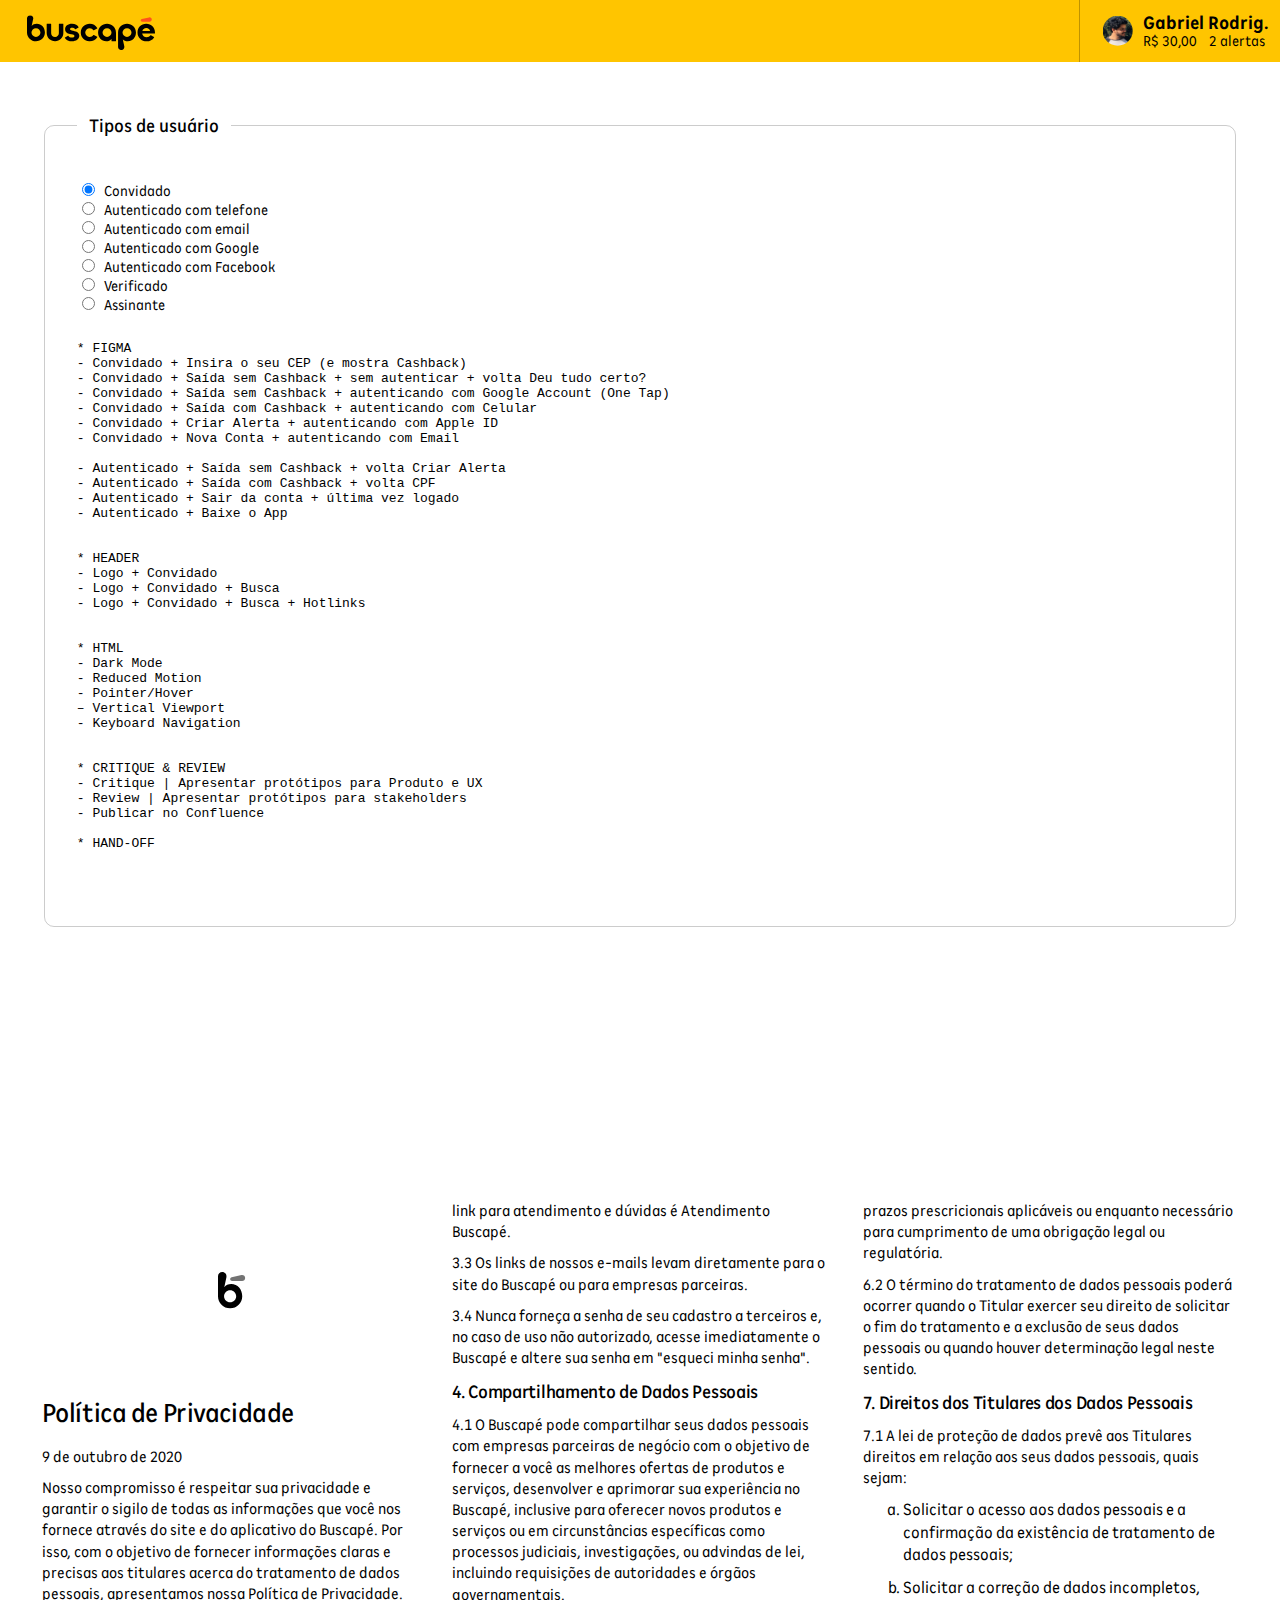
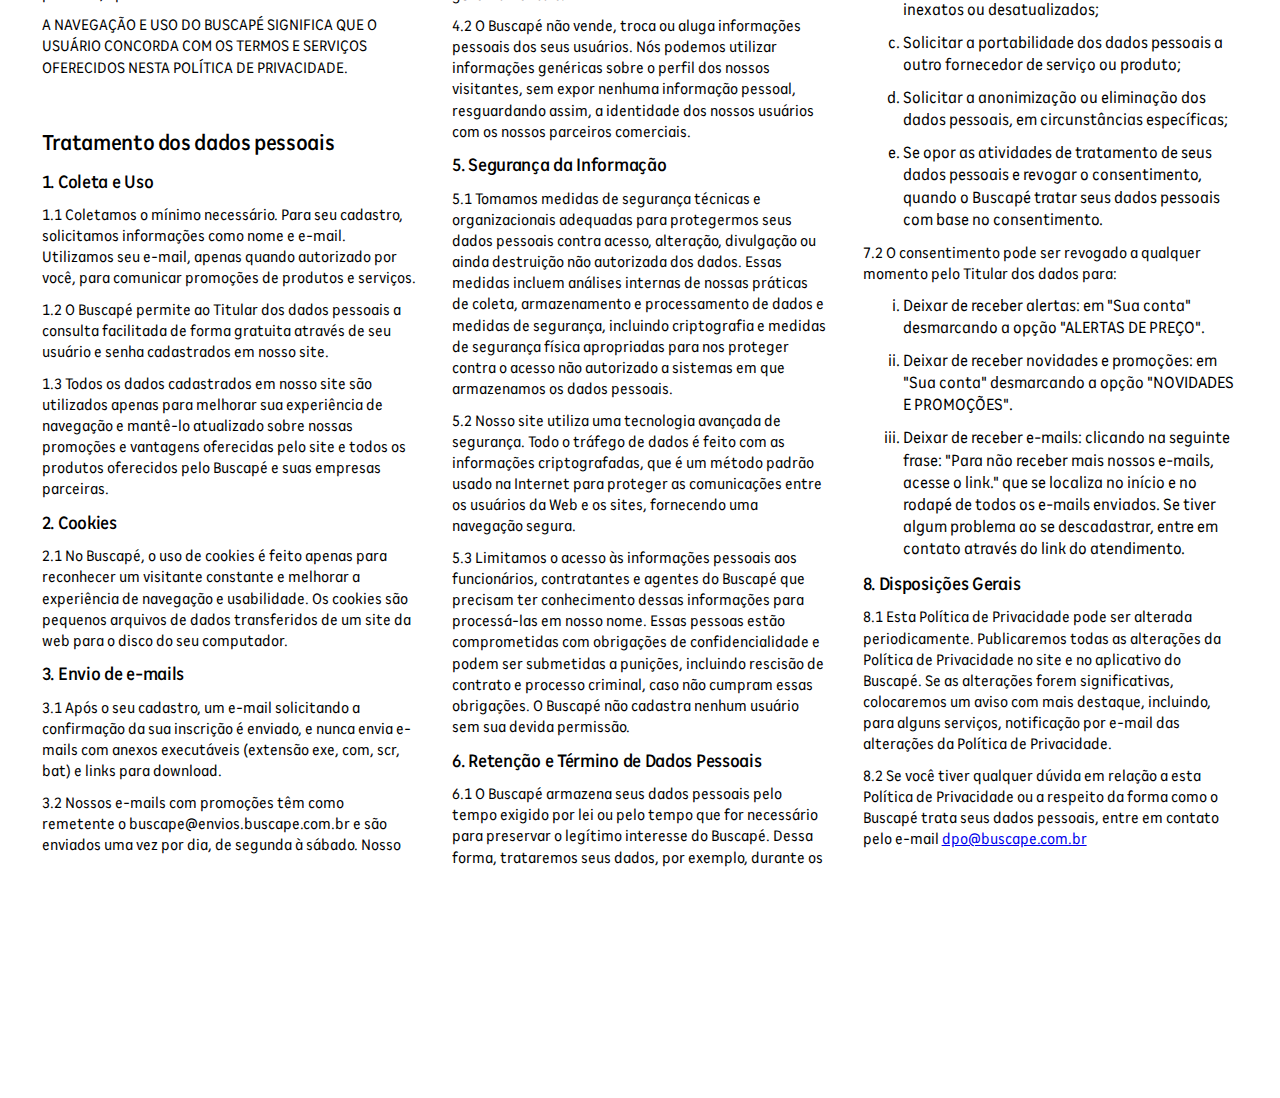
<file: index.html>
<!DOCTYPE html>
<html lang="pt-br">
  <head>
	<title>Buscapé</title>
	<meta charset="UTF-8">
	<meta name="viewport" content="width=device-width, initial-scale=1">
	<meta name="format-detection" content="telephone=no" />
	<style>
	  @font-face {
		font-family: 'buscape';
		src: url('buscape.woff2') format('woff2');
		font-weight: 1 999;
	  }

	  * {
		box-sizing: border-box;
	  }

	  body {
		font-family: buscape, sans-serif;
		font-weight: 380;
		font-stretch: 75%;
		font-size: 1em;
		word-wrap: break-word;
		overflow-wrap: break-word;
		margin: auto;
		background-color: #FFC500;
		color: #000000;
		font-feature-settings: "ss01";
	  }

	  ::selection {
		color: black;
		background-color: #FFC500;
	  }

	  nav {
		background-color: #FFC500;
		padding: 0 0 0 1.66em;
		display: grid;
		grid-template-columns: auto auto;
		justify-content: space-between;
		position: sticky;
		position: -webkit-sticky;
		top: 0px;
	  }

	  nav input {
		border-radius: 100px;
		font-family: sans-serif;
		font-size: 1em;
		border: none;
		box-shadow: 0 4px 8px hsla(0, 0%, 0%, 0.15);
		height: 30px;
		margin: auto;
		width: 100%;
		display: none;
	  }

	  nav a {
		text-align: center;
		margin: auto;
	  }

	  h1,
	  h2,
	  h3 {
		font-weight: 500;
		font-stretch: 75%;
		letter-spacing: -0.015em;
		line-height: 1.05em;
		margin-top: 0.608em;
		margin-bottom: 0.608em;
	  }

	  h1 {
		font-size: 1.814em;
		font-weight: 500;
	  }

	  h2 {
		font-size: 1.512em;
		font-weight: 550;
	  }

	  h3 {
		font-size: 1.26em;
		font-weight: 533;
	  }

	  main p,
	  main li,
	  main ol {
		font-size: 1.05em;
		line-height: 1.26em;
		margin-top: 0.608em;
		margin-bottom: 0.608em;
	  }

	  main {
		margin: auto;
		padding: 14.413em 2.613em;
		background-color: white;
		column-width: 35ch;
		column-gap: 2.177em;
	  }

	  main>svg {
		height: 20vh;
		margin: auto;
		display: block;
	  }

	  nav svg {
		max-width: 8em;
		height: auto;
		margin: auto;
		transform: translatey(9%);
	  }

	  details {
		font-size: 1.26em;
		margin: auto;
	  }

	  summary {
		border-left: 1px solid rgba(0, 0, 0, 0.25);
		padding: 0.608em;
		display: grid;
		grid-template-areas:
		  'seta img nome nome'
		  'seta img saldo alertas';
		column-gap: 0.5em;
		user-select: none;
		-webkit-user-select: none;
		-ms-user-select: none;
	  }

	  .saldo {
		grid-area: saldo;
	  }

	  .alertas {
		grid-area: alertas;
	  }

	  .nome {
		grid-area: nome;
	  }

	  summary img {
		grid-area: img;
	  }

	  summary:hover {
		background-color: rgba(0, 0, 0, 0.1);
		cursor: pointer;
	  }

	  summary:hover span {}

	  .username {
		width: 30px;
		height: 30px;
	  }

	  .overlay {
		position: fixed;
		inset: 0;
		background-color: rgba(0, 0, 0, 0);
		pointer-events: none;
		transition: opacity 0.1s ease-out;
		display: none;
	  }

	  details[open] .overlay {
		display: block;
		pointer-events: all;
	  }

	  details[open] summary {
		background-color: rgba(0, 0, 0, 0.1);
	  }

	  details[open] summary:hover {
		cursor: default;
	  }

	  details img {
		width: 60px;
		height: 60px;
		clip-path: circle(50%);
		margin: auto;
	  }

	  .overlay-modal {
		background-color: #fcfcfc;
		font-size: 1em;
		padding: 1.26em;
		height: auto;
		position: absolute;
		right: 3vw;
		top: 3.762em;
		border-radius: 13px;
		border: 1px solid #ddd;
		box-shadow: 0 4px 10px rgba(0, 0, 0, 0.1);
		text-align: center;
	  }

	  .overlay-modal ul {
		list-style: none;
		padding: 0;
		display: grid;
		grid-gap: 0.506em;
	  }

	  .spanUppercase {
		text-transform: uppercase;
		margin-bottom: 3.135em;
	  }

	  hr {
		width: 100%;
		margin: auto;
		border: none;
		border-top: 1px solid #ccc;
	  }

	  .saldo,
	  .alertas {
		font-size: 0.8em;
	  }

	  .nome {
		font-weight: bold;
	  }

	  summary::-webkit-details-marker {
		margin: auto;
		grid-area: seta;
	  }

	  aside {
		background-color: white;
		display: grid;
		padding: 2.613em;
	  }

	  aside fieldset {
		display: grid;
		padding: 2em;
		border-radius: 10px;
		border: 1px solid rgba(0, 0, 0, 0.2);
	  }

	  aside fieldset legend {
		font-weight: 500;
		padding: 0.6em;
		font-size: 1.26em;
	  }

	  aside fieldset input {
		margin-right: 0.66em;
	  }

	  @media (prefers-color-scheme: dark) {
		body {
		  background-color: #1F1F1F;
		}

		main,
		aside {
		  background-color: #1F1F1F;
		  color: rgba(255, 255, 255, 0.5);
		}

		aside fieldset {
		  border: 1px solid rgba(255, 255, 255, 0.2);
		}

		main>svg {
		  fill: #FFFFFF;
		}

		.overlay-modal {
		  background-color: #303030;
		  color: rgba(255, 255, 255, 0.6);
		  border: 1px solid rgba(0, 0, 0, 0.9);
		  box-shadow: 0 3px 6px rgba(0, 0, 0, 0.4);
		  text-align: center;
		}

		hr {
		  border-top: 1px solid black;
		}

		#Vector,
		#Vector2 {
		  fill: white;
		}
	  }
	</style>
  </head>
  <body>
	<nav>
	  <a href="index.html">
		<svg width="264" height="72" viewBox="0 0 264 72" fill="none" xmlns="http://www.w3.org/2000/svg">
		  <g clip-path="url(#clip0_122_11760)">
			<path fill-rule="evenodd" clip-rule="evenodd" d="M6.60985 0.00110798L6.48637 0L6.37911 0.000847544C2.84644 0.0567138 0 2.86732 0 6.3259V35.9991L0.00247301 36.2968C0.165483 46.1018 8.36642 54.0014 18.4589 54.0014C28.6478 54.0014 36.9086 45.9504 36.9179 36.0154C36.9086 26.1092 29.9814 17.9968 20.1074 17.9968C15.5899 17.9968 11.9781 19.7418 9.57212 22.6013L12.832 7.64094L12.8563 7.52411C13.6207 3.67118 10.6335 0.0733902 6.60985 0.00110798ZM165.071 17.9985C175.163 17.9985 183.364 25.8981 183.527 35.7031L183.529 36.0008V53.2823C183.529 53.6694 183.218 53.9835 182.827 54.0022L182.79 54.003H175.037C174.64 54.003 174.318 53.699 174.299 53.3182L174.298 53.2823V48.9633L174.194 49.1132L174.122 49.2037C171.72 52.1795 168.041 54.0012 163.422 54.0012C153.548 54.0012 146.621 45.8888 146.612 35.9845C146.621 26.0495 154.882 17.9985 165.071 17.9985ZM206.276 17.9985C216.465 17.9985 224.725 26.0495 224.735 35.9863C224.727 45.8906 217.8 54.003 207.924 54.003C203.452 54.003 199.867 52.2928 197.461 49.484L197.389 49.3986L200.649 64.3589C201.506 68.2932 198.428 71.9999 194.303 71.9999C190.757 71.9999 187.875 69.2239 187.818 65.7786L187.817 65.674V36.0008C187.817 26.0585 196.081 17.9985 206.276 17.9985ZM129.376 17.9951C135.931 17.9951 141.684 21.3278 144.957 26.3459C145.178 26.6837 145.08 27.1282 144.741 27.3445L144.707 27.3647L137.978 31.1545C137.645 31.3423 137.219 31.2466 137.002 30.9359C135.344 28.5569 132.549 26.9962 129.375 26.9962C124.081 26.9962 119.832 31.3423 120.164 36.57C120.442 40.9305 123.987 44.527 128.445 44.9533C131.99 45.2929 135.183 43.669 136.998 41.066C137.21 40.7639 137.615 40.661 137.944 40.8258L137.978 40.8438L144.705 44.63C145.072 44.8359 145.183 45.2983 144.959 45.6488C141.503 50.9487 135.279 54.3699 128.267 53.9689C118.862 53.4306 111.297 45.8944 110.932 36.7127C110.525 26.4453 118.936 17.9951 129.376 17.9951ZM49.836 18.6799C49.8168 18.2991 49.4948 17.9951 49.0978 17.9951H41.3446L41.3077 17.996C40.9173 18.0146 40.6055 18.3287 40.6055 18.7158V37.2582L40.6079 37.5379C40.7626 46.7492 48.5457 54.1516 58.0661 53.9978C67.479 53.8443 74.9396 46.1636 74.9396 36.9836V18.7158L74.9391 18.6799C74.9232 18.2991 74.5994 17.9951 74.2043 17.9951H66.451L66.4142 17.996C66.0238 18.0146 65.712 18.3287 65.712 18.7158V37.0739L65.711 37.1997C65.645 41.3431 62.3221 44.8482 58.0643 44.9949C53.5486 45.152 49.8369 41.6278 49.8369 37.2582V18.7158L49.836 18.6799ZM92.7349 17.9951C99.8195 17.9951 104.252 21.0749 106.508 24.731C106.716 25.067 106.604 25.503 106.267 25.7106L106.234 25.73L100.118 29.0808C99.764 29.274 99.3232 29.1476 99.1157 28.808C97.8618 26.7614 95.5206 25.7896 92.9461 25.7896C90.4715 25.7896 88.6323 26.9619 88.6323 28.7556C88.6323 30.7974 91.2658 31.4794 94.584 32.178L95.1278 32.2917L95.6817 32.4069L96.2439 32.5251C101.619 33.6654 107.868 35.3749 107.867 42.6863C107.867 49.583 101.009 53.9978 93.0165 53.9978C86.0504 53.9978 81.0883 51.6008 78.1322 46.9277C77.9169 46.5882 78.0197 46.1453 78.3615 45.934L78.3953 45.9143L84.5297 42.5527C84.8742 42.3648 85.3076 42.475 85.5169 42.8019C87.0117 45.134 89.2528 46.1365 92.5219 46.1365C95.7762 46.1365 97.8266 44.8937 97.8266 42.8941C97.8266 40.9074 95.3335 40.2528 92.1423 39.6141L91.331 39.4539L90.7771 39.3453C85.2861 38.264 78.5897 36.7341 78.5897 28.9615C78.5897 22.8235 84.1074 17.9951 92.7349 17.9951ZM263.997 35.5651C263.853 25.9123 256.594 17.9932 245.961 17.9932C235.226 17.9932 227.922 26.0731 227.922 35.8582C227.922 46.6747 236.067 53.9977 246.872 53.9977C253.586 53.9977 258.96 51.1057 262.142 45.9847C262.358 45.636 262.246 45.1826 261.884 44.9785L255.704 41.4977L255.669 41.4792C255.341 41.3165 254.939 41.4144 254.729 41.7144C252.997 44.1982 250.143 45.5818 246.802 45.5818C241.821 45.5818 238.241 42.5724 237.539 38.0529H263.26L263.297 38.052C263.688 38.0334 264 37.7193 264 37.3322V35.8582L263.997 35.5651ZM206.279 26.9995C201.181 26.9995 197.049 31.0295 197.049 36.0006C197.049 40.9717 201.181 45.0017 206.279 45.0017C211.376 45.0017 215.508 40.9717 215.508 36.0006C215.508 31.0295 211.376 26.9995 206.279 26.9995ZM155.84 36.0007C155.84 31.0296 159.972 26.9996 165.07 26.9996C170.167 26.9996 174.299 31.0296 174.299 36.0007C174.299 40.9718 170.167 45.0018 165.07 45.0018C159.972 45.0018 155.84 40.9718 155.84 36.0007ZM18.4599 26.996C13.3627 26.996 9.23048 31.0261 9.23048 35.9972C9.23048 40.9683 13.3627 44.9983 18.4599 44.9983C23.5553 44.9983 27.6894 40.9683 27.6894 35.9972C27.6894 31.0261 23.5572 26.996 18.4599 26.996ZM237.986 32.5397C238.743 29.0863 241.67 26.3404 246.082 26.3404C250.39 26.3404 253.405 29.0734 253.839 32.6446H237.964L237.986 32.5397Z" fill="black" />
			<path d="M257.405 8.99924V8.99924C257.405 11.4776 255.345 13.4863 252.804 13.4863H237.511C235.857 13.4863 234.518 12.1784 234.518 10.5672V10.5672C234.518 9.18891 235.507 7.99852 236.888 7.7113L251.849 4.60977C254.71 4.01548 257.405 6.14518 257.405 8.99924Z" fill="#FF511C" />
		  </g>
		  <defs>
			<clipPath id="clip0_122_11760">
			  <rect width="264" height="72" fill="white" />
			</clipPath>
		  </defs>
		</svg>
	  </a>
	  <input type="text" placeholder="Digite sua busca…">
	  <details>
		<summary>
		  <img class="username" src="assets/gabriel.png" alt="Usuário Autenticado" />
		  <span class="nome">Gabriel Rodrig.</span>
		  <span class="saldo">R$ 30,00</span>
		  <span class="alertas">2 alertas</span>
		  <span class="overlay"></span>
		</summary>
		<div class="overlay-modal">
		  <ul>
			<li>
			  <img src="assets/gabriel.png" alt="Gabriel Rodrigues" />
			</li>
			<li>
			  <strong>gabriel@buscape.com.br</strong>
			</li>
			<li>(21) 99730-5545</li>
			<li>CEP 27258-060</li>
			<li>R$ 30,00</li>
			<li>Pedidos Buscapé</li>
			<li>Produtos Salvos</li>
			<li>Preferências</li>
			<li>Sair</li>
		  </ul>
		</div>
	  </details>
	</nav>
	<aside>
	  <form>
		<fieldset>
		  <legend>Tipos de usuário</legend>
		  <label>
			<input type="radio" name="userstatus" checked="checked">Convidado </label>
		  <label>
			<input type="radio" name="userstatus">Autenticado com telefone </label>
		  <label>
			<input type="radio" name="userstatus">Autenticado com email </label>
		  <label>
			<input type="radio" name="userstatus">Autenticado com Google </label>
		  <label>
			<input type="radio" name="userstatus">Autenticado com Facebook </label>
		  <label>
			<input type="radio" name="userstatus">Verificado </label>
		  <label>
			<input type="radio" name="userstatus">Assinante </label>
		  <pre style="overflow: hidden;">

* FIGMA
- Convidado + Insira o seu CEP (e mostra Cashback)
- Convidado + Saída sem Cashback + sem autenticar + volta Deu tudo certo?
- Convidado + Saída sem Cashback + autenticando com Google Account (One Tap)
- Convidado + Saída com Cashback + autenticando com Celular
- Convidado + Criar Alerta + autenticando com Apple ID
- Convidado + Nova Conta + autenticando com Email

- Autenticado + Saída sem Cashback + volta Criar Alerta
- Autenticado + Saída com Cashback + volta CPF
- Autenticado + Sair da conta + última vez logado
- Autenticado + Baixe o App


* HEADER
- Logo + Convidado
- Logo + Convidado + Busca
- Logo + Convidado + Busca + Hotlinks


* HTML
- Dark Mode
- Reduced Motion
- Pointer/Hover
– Vertical Viewport
- Keyboard Navigation


* CRITIQUE & REVIEW
- Critique | Apresentar protótipos para Produto e UX
- Review | Apresentar protótipos para stakeholders
- Publicar no Confluence

* HAND-OFF


</pre>
		</fieldset>
	  </form>
	</aside>
	<main>
	  <svg width="44px" height="44px" viewBox="0 0 44 44">
		<g id="Page-2" stroke="none" stroke-width="1" fill="none" fill-rule="evenodd">
		  <g id="Política-de-Privacidade" transform="translate(-158.000000, -103.000000)">
			<g id="Frame-19796-bg" transform="translate(158.000000, 103.000000)">
			  <path d="M0,0 L44,0 L44,44 L0,44 L0,0 Z" id="Frame-19796"></path>
			  <path d="M16.2841261,19.2047738 L18.4250284,9.14076203 C18.9883588,6.49325298 16.96765,4 14.2589749,4 C11.906685,4 10,5.9054519 10,8.25591618 L10,28.217476 C10,34.9059784 15.4263582,40.328125 22.1196853,40.328125 C28.8098042,40.328125 34.2336944,34.9116498 34.2394943,28.2282033 C34.2336944,21.5651021 29.6854662,16.1073201 23.2016756,16.1073201 C20.2359541,16.1073201 17.863549,17.2813193 16.2841261,19.2047738 Z M16.0600278,28.217476 C16.0600278,24.8732866 18.7728985,22.1622744 22.1200556,22.1622744 C25.4667192,22.1622744 28.1799609,24.8732866 28.1799609,28.217476 C28.1799609,31.5617886 25.4667192,34.2727997 22.1200556,34.2727997 C18.7728985,34.2727997 16.0600278,31.5617886 16.0600278,28.217476 Z" id="Vector" fill="#000000"></path>
			  <path d="M24.0855484,13.0731258 C22.9997333,13.0731258 22.1196289,12.1937052 22.1196289,11.1088561 C22.1196289,10.1813458 22.7687238,9.38034795 23.6765931,9.18749684 L33.4989068,7.10127706 C35.3783208,6.70213446 37.1484013,8.13433741 37.1484013,10.054217 C37.1484013,11.721442 35.7957912,13.0731258 34.1272715,13.0731258 L24.0855484,13.0731258 Z" id="Vector2" fill-opacity="0.550000012" fill="#000000" fill-rule="nonzero"></path>
			</g>
		  </g>
		</g>
	  </svg>
	  <h1>Política de Privacidade</h1>
	  <p>
		<span>9 de outubro de 2020</span>
	  </p>
	  <p>Nosso compromisso é respeitar sua privacidade e garantir o sigilo de todas as informações que você nos fornece através do site e do aplicativo do Buscapé. Por isso, com o objetivo de fornecer informações claras e precisas aos titulares acerca do tratamento de dados pessoais, apresentamos nossa Política de Privacidade.</p>
	  <p class="spanUppercase">A navegação e uso do Buscapé significa que o usuário concorda com os termos e serviços oferecidos nesta Política de Privacidade.</p>
	  <h2>Tratamento dos dados pessoais</h2>
	  <h3>1. Coleta e Uso</h3>
	  <p>1.1 Coletamos o mínimo necessário. Para seu cadastro, solicitamos informações como nome e e-mail. Utilizamos seu e-mail, apenas quando autorizado por você, para comunicar promoções de produtos e serviços.</p>
	  <p>1.2 O Buscapé permite ao Titular dos dados pessoais a consulta facilitada de forma gratuita através de seu usuário e senha cadastrados em nosso site.</p>
	  <p>1.3 Todos os dados cadastrados em nosso site são utilizados apenas para melhorar sua experiência de navegação e mantê-lo atualizado sobre nossas promoções e vantagens oferecidas pelo site e todos os produtos oferecidos pelo Buscapé e suas empresas parceiras.</p>
	  <h3>2. Cookies</h3>
	  <p>2.1 No Buscapé, o uso de cookies é feito apenas para reconhecer um visitante constante e melhorar a experiência de navegação e usabilidade. Os cookies são pequenos arquivos de dados transferidos de um site da web para o disco do seu computador.</p>
	  <h3>3. Envio de e-mails</h3>
	  <p>3.1 Após o seu cadastro, um e-mail solicitando a confirmação da sua inscrição é enviado, e nunca envia e-mails com anexos executáveis (extensão exe, com, scr, bat) e links para download.</p>
	  <p>3.2 Nossos e-mails com promoções têm como remetente o buscape@envios.buscape.com.br e são enviados uma vez por dia, de segunda à sábado. Nosso link para atendimento e dúvidas é Atendimento Buscapé.</p>
	  <p>3.3 Os links de nossos e-mails levam diretamente para o site do Buscapé ou para empresas parceiras.</p>
	  <p>3.4 Nunca forneça a senha de seu cadastro a terceiros e, no caso de uso não autorizado, acesse imediatamente o Buscapé e altere sua senha em "esqueci minha senha".</p>
	  <h3>4. Compartilhamento de Dados Pessoais</h3>
	  <p>4.1 O Buscapé pode compartilhar seus dados pessoais com empresas parceiras de negócio com o objetivo de fornecer a você as melhores ofertas de produtos e serviços, desenvolver e aprimorar sua experiência no Buscapé, inclusive para oferecer novos produtos e serviços ou em circunstâncias específicas como processos judiciais, investigações, ou advindas de lei, incluindo requisições de autoridades e órgãos governamentais.</p>
	  <p>4.2 O Buscapé não vende, troca ou aluga informações pessoais dos seus usuários. Nós podemos utilizar informações genéricas sobre o perfil dos nossos visitantes, sem expor nenhuma informação pessoal, resguardando assim, a identidade dos nossos usuários com os nossos parceiros comerciais.</p>
	  <h3>5. Segurança da Informação</h3>
	  <p>5.1 Tomamos medidas de segurança técnicas e organizacionais adequadas para protegermos seus dados pessoais contra acesso, alteração, divulgação ou ainda destruição não autorizada dos dados. Essas medidas incluem análises internas de nossas práticas de coleta, armazenamento e processamento de dados e medidas de segurança, incluindo criptografia e medidas de segurança física apropriadas para nos proteger contra o acesso não autorizado a sistemas em que armazenamos os dados pessoais.</p>
	  <p>5.2 Nosso site utiliza uma tecnologia avançada de segurança. Todo o tráfego de dados é feito com as informações criptografadas, que é um método padrão usado na Internet para proteger as comunicações entre os usuários da Web e os sites, fornecendo uma navegação segura.</p>
	  <p>5.3 Limitamos o acesso às informações pessoais aos funcionários, contratantes e agentes do Buscapé que precisam ter conhecimento dessas informações para processá-las em nosso nome. Essas pessoas estão comprometidas com obrigações de confidencialidade e podem ser submetidas a punições, incluindo rescisão de contrato e processo criminal, caso não cumpram essas obrigações. O Buscapé não cadastra nenhum usuário sem sua devida permissão. </p>
	  <h3>6. Retenção e Término de Dados Pessoais</h3>
	  <p>6.1 O Buscapé armazena seus dados pessoais pelo tempo exigido por lei ou pelo tempo que for necessário para preservar o legítimo interesse do Buscapé. Dessa forma, trataremos seus dados, por exemplo, durante os prazos prescricionais aplicáveis ou enquanto necessário para cumprimento de uma obrigação legal ou regulatória.</p>
	  <p>6.2 O término do tratamento de dados pessoais poderá ocorrer quando o Titular exercer seu direito de solicitar o fim do tratamento e a exclusão de seus dados pessoais ou quando houver determinação legal neste sentido.</p>
	  <h3>7. Direitos dos Titulares dos Dados Pessoais</h3>
	  <p>7.1 A lei de proteção de dados prevê aos Titulares direitos em relação aos seus dados pessoais, quais sejam:</p>
	  <ol type="a">
		<li>Solicitar o acesso aos dados pessoais e a confirmação da existência de tratamento de dados pessoais;</li>
		<li>Solicitar a correção de dados incompletos, inexatos ou desatualizados;</li>
		<li>Solicitar a portabilidade dos dados pessoais a outro fornecedor de serviço ou produto;</li>
		<li>Solicitar a anonimização ou eliminação dos dados pessoais, em circunstâncias específicas;</li>
		<li>Se opor as atividades de tratamento de seus dados pessoais e revogar o consentimento, quando o Buscapé tratar seus dados pessoais com base no consentimento.</li>
	  </ol>
	  <p>7.2 O consentimento pode ser revogado a qualquer momento pelo Titular dos dados para:</p>
	  <ol type="i">
		<li>Deixar de receber alertas: em "Sua conta" desmarcando a opção "ALERTAS DE PREÇO".</li>
		<li>Deixar de receber novidades e promoções: em "Sua conta" desmarcando a opção "NOVIDADES E PROMOÇÕES".</li>
		<li>Deixar de receber e-mails: clicando na seguinte frase: "Para não receber mais nossos e-mails, acesse o link." que se localiza no início e no rodapé de todos os e-mails enviados. Se tiver algum problema ao se descadastrar, entre em contato através do link do atendimento.</li>
	  </ol>
	  <h3>8. Disposições Gerais</h3>
	  <p>8.1 Esta Política de Privacidade pode ser alterada periodicamente. Publicaremos todas as alterações da Política de Privacidade no site e no aplicativo do Buscapé. Se as alterações forem significativas, colocaremos um aviso com mais destaque, incluindo, para alguns serviços, notificação por e-mail das alterações da Política de Privacidade. </p>
	  <p>8.2 Se você tiver qualquer dúvida em relação a esta Política de Privacidade ou a respeito da forma como o Buscapé trata seus dados pessoais, entre em contato pelo e-mail <a href="mailto:dpo@buscape.com.br">dpo@buscape.com.br</a>
	  </p>
	</main>
  </body>
</html>
</file>
